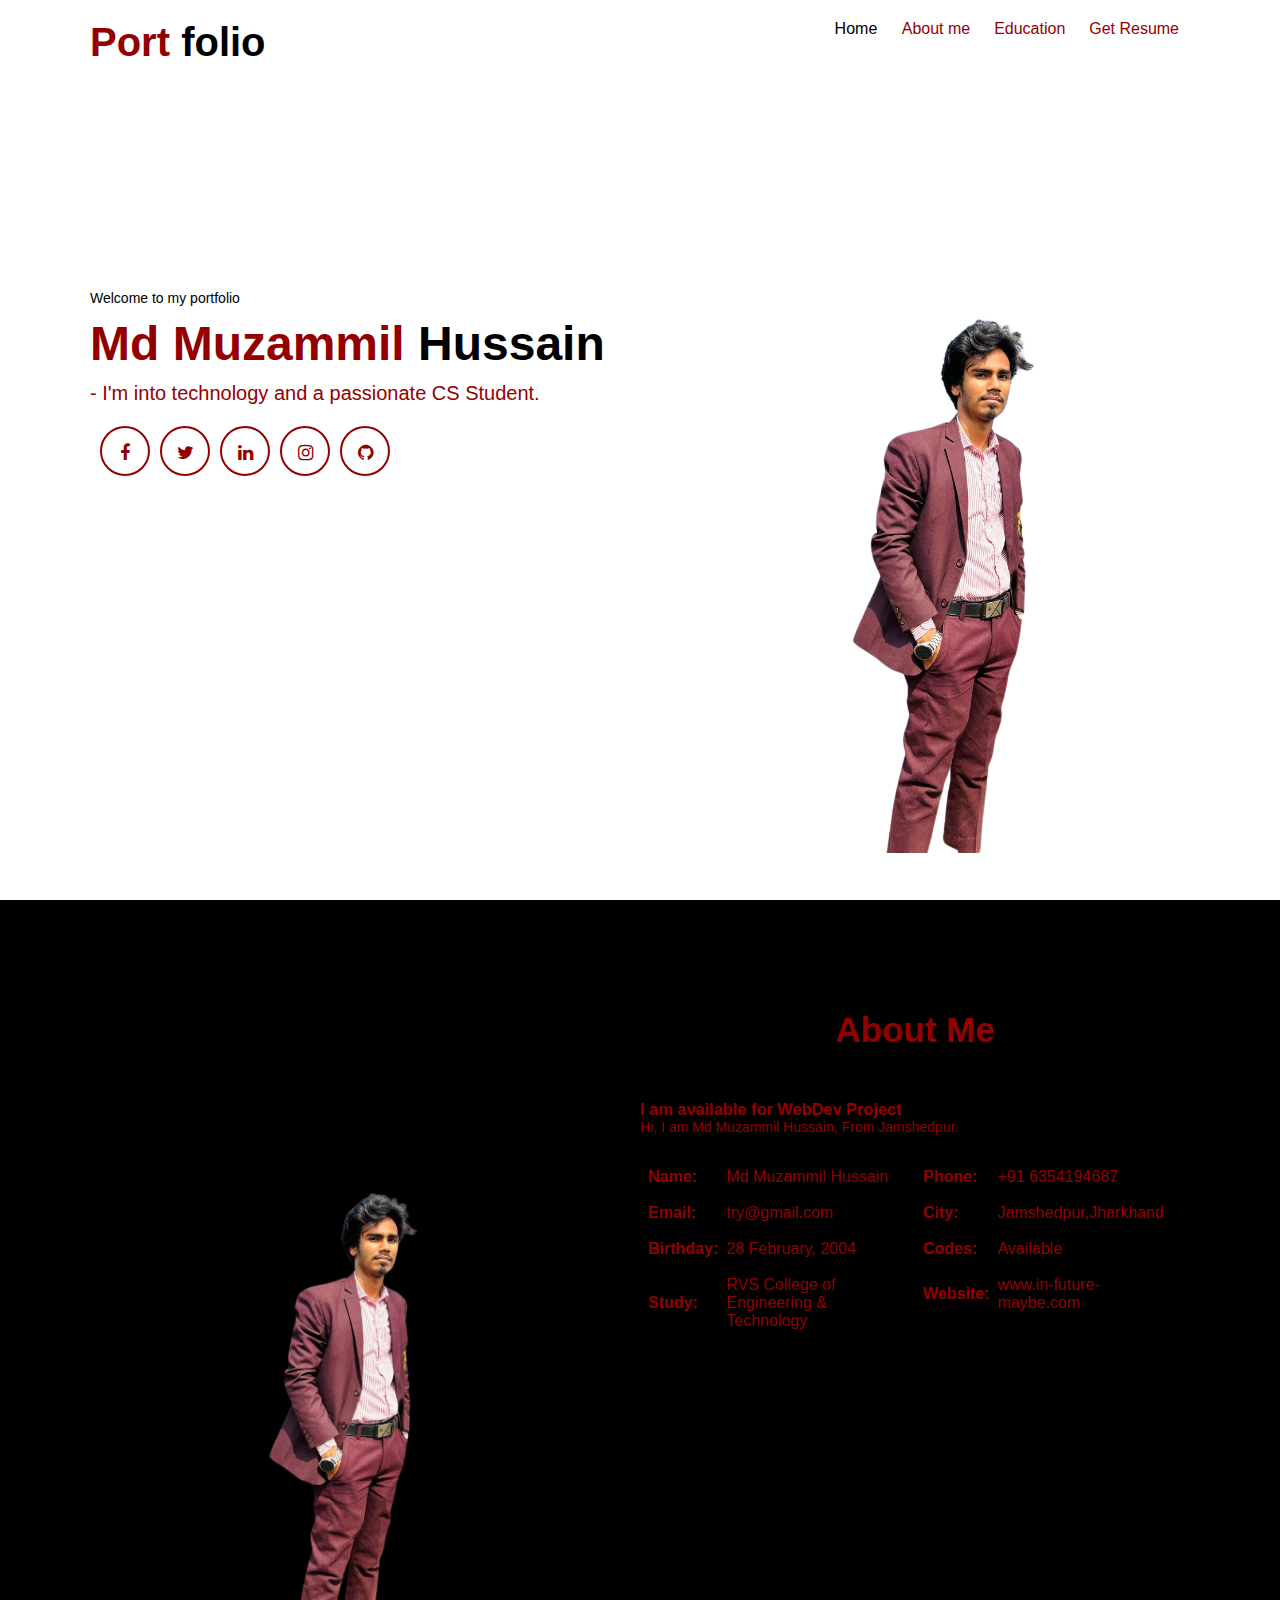
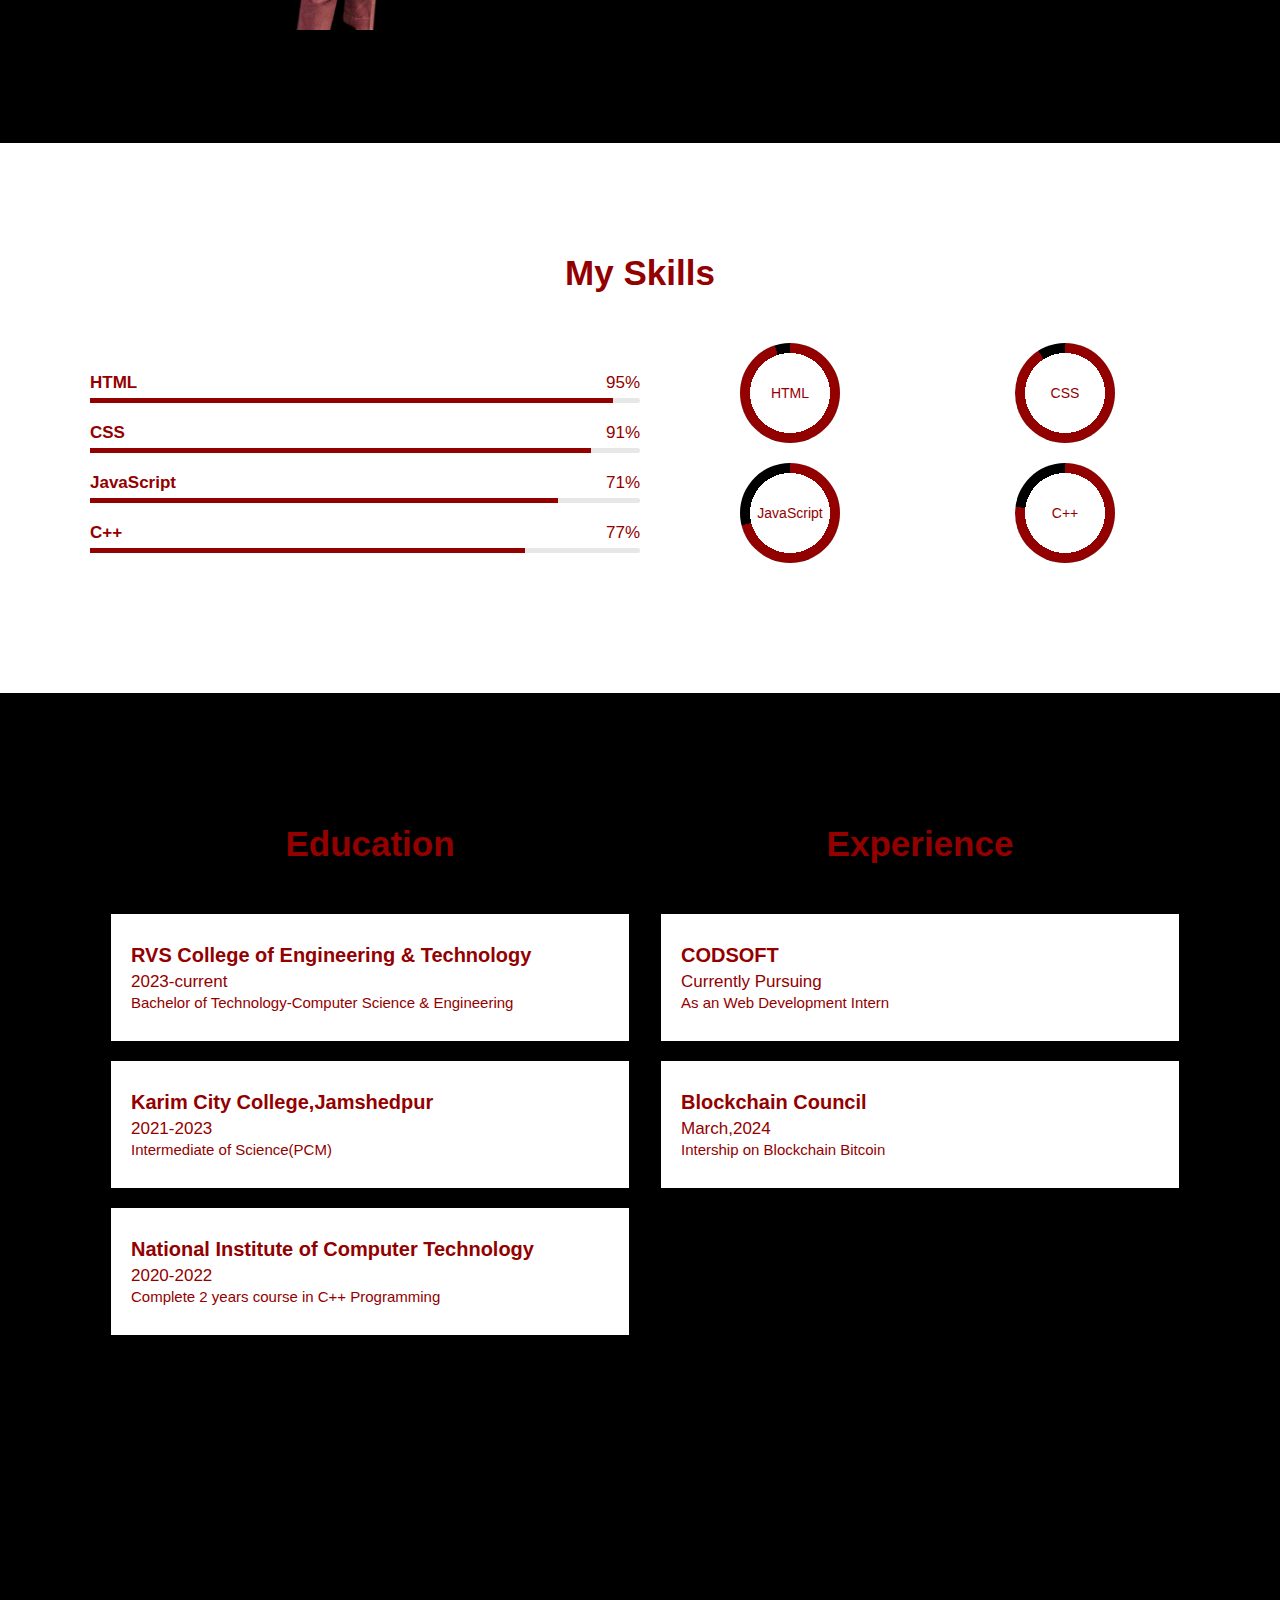
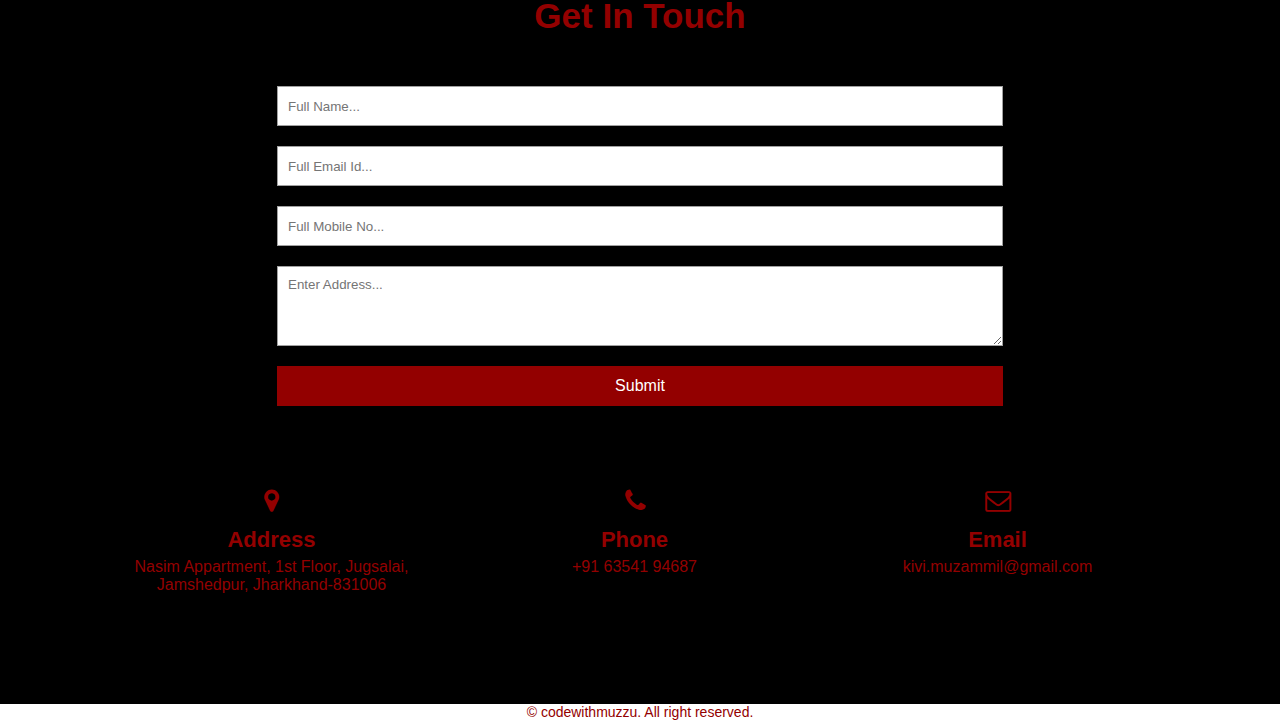
<file: vn01/WebDev/Task02/index.html>
<!DOCTYPE html>
<html>
<head>
    <title>Code with Muzzu</title>
    <meta charset="utf-8">
    <meta name="viewport" content="width=device-width, initial-scale=1">
    <link rel="stylesheet" href="https://maxcdn.bootstrapcdn.com/font-awesome/4.7.0/css/font-awesome.min.css">
    <link rel="stylesheet" href="/vn01/WebDev/Task02/styles02.css">
</head>

<body>
    <div class="main-panel">
        <div class="container">
          <div class="width-33 logo">Port <span class="span-col">folio</span>
          </div>
          <div class="width-66">
            <nav>
              <a href="#">
                <span class="span-col">Home</span>
              </a>
              <a href="#">About me</a>
              <a href="#">Education</a>
              <a href="/vn01/WebDev/Task02/muzammil cv.pdf"class="btn ghost-btn">Get Resume</a>
            </nav>
          </div>
        </div>
        <!--Main Banner k liye-->
<div class="container ">
    <div class="width-50">
      <div class="banner-section">
        <span class="span-col">Welcome to my portfolio</span>
        <h1>Md Muzammil <span class="span-col">Hussain</span>
        </h1>
        <h2>- I'm into technology and a passionate CS Student.</h2>
        <a href="#">
          <i class="fa fa-facebook"></i>
        </a>
        <a href="#">
          <i class="fa fa-twitter"></i>
        </a>
        <a href="#">
          <i class="fa fa-linkedin"></i>
        </a>
        <a href="#">
          <i class="fa fa-instagram"></i>
        </a>
        <a href="#">
          <i class="fa fa-github"></i>
        </a>
      </div>
    </div>
    <div class="width-50">
      <img src="/vn01/WebDev/Task02/meh.png">
    </div>
  </div>
  </div>
  <!--About me section liye-->
<div class="main-section bg-lightgrey">
    <div class="container">
      <div class="width-50">
        <img src="/vn01/WebDev/Task02/meh.png" class="about-img">
      </div>
      <div class="width-50">
        <div class="about-us">
          <h2 class="heading-text">About Me</h2>
          <h3>I am available for WebDev Project</h3>
          <p>Hi, I am Md Muzammil Hussain, From Jamshedpur.</p>
          <div class="width-50 mt-20">
            <table cellspacing="8" cellpadding="8">
              <tr>
                <th>Name:</th>
                <td>Md Muzammil Hussain</td>
              </tr>
              <tr>
                <th>Email:</th>
                <td> try@gmail.com</td>
              </tr>
              <tr>
                <th>Birthday:</th>
                <td> 28 February, 2004</td>
              </tr>
              <tr>
                <th>Study:</th>
                <td>RVS College of Engineering & Technology</td>
              </tr>
            </table>
          </div>
          <div class="width-50 mt-20">
            <table cellspacing="8" cellpadding="8">
              <tr>
                <th>Phone:</th>
                <td>+91 6354194687</td>
              </tr>
              <tr>
                <th>  City:</th>
                <td>Jamshedpur,Jharkhand</td>
              </tr>
              <tr>
                <th>Codes:</th>
                <td> Available</td>
              </tr>
              <tr>
                <th>Website:</th>
                <td> www.in-future-maybe.com</td>
              </tr>
            </table>
          </div>
        </div>
      </div>
    </div>
  </div>
  <!--skill section k liye-->
<div class="main-section">
  <div class="container">
    <h2 class="heading-text">My Skills</h2>
    <div class="width-50">
      <div class="skill">
        <b>HTML</b>
        <span>95%</span>
        <div>
          <span style="width:95%"></span>
        </div>
      </div>
      <div class="skill">
        <b>CSS</b>
        <span>91%</span>
        <div>
          <span style="width:91%"></span>
        </div>
      </div>
      <div class="skill">
        <b>JavaScript</b>
        <span>71%</span>
        <div>
          <span style="width:85%"></span>
        </div>
      </div>
      <div class="skill">
        <b>C++</b>
        <span>77%</span>
        <div>
          <span style="width:79%"></span>
        </div>
      </div>
    </div>
    <div class="width-50">
      <div class="width-50">
        <div role="progressbar" aria-valuenow="65" aria-valuemin="0" aria-valuemax="100" style="--value:95">HTML</div>
      </div>
      <div class="width-50">
        <div role="progressbar" aria-valuenow="85" aria-valuemin="0" aria-valuemax="100" style="--value:91">CSS</div>
      </div>
      <div class="width-50">
        <div role="progressbar" aria-valuenow="65" aria-valuemin="0" aria-valuemax="100" style="--value:71">JavaScript</div>
      </div>
      <div class="width-50">
        <div role="progressbar" aria-valuenow="85" aria-valuemin="0" aria-valuemax="100" style="--value:77">C++</div>
      </div>
    </div>
  </div>
</div>
<!--Experience section k liye-->
<div class="main-section bg-lightgrey">
  <div class="container">
    <div class="edu-exp">
      <h2 class="heading-text">Education</h2>
      <div class="experience-list">
        <div class="experience-content">
          <h2>RVS College of Engineering & Technology</h2>
          <h3>2023-current</h3>
          <p>Bachelor of Technology-Computer Science & Engineering</p>
        </div>
      </div>
      <div class="experience-list">
        <div class="experience-content">
          <h2>Karim City College,Jamshedpur</h2>
          <h3>2021-2023</h3>
          <p>Intermediate of Science(PCM)</p>
        </div>
      </div>
      <div class="experience-list">
        <div class="experience-content">
          <h2>National Institute of Computer Technology</h2>
          <h3>2020-2022</h3>
          <p>Complete 2 years course in C++ Programming</p>
        </div>
      </div>
    </div>
    <div class="edu-exp">
      <h2 class="heading-text">Experience</h2>
      <div class="experience-list">
        <div class="experience-content">
          <h2>CODSOFT</h2>
          <h3>Currently Pursuing</h3>
          <p>As an Web Development Intern</p>
        </div>
      </div>
      <div class="experience-list">
        <div class="experience-content">
          <h2>Blockchain Council</h2>
          <h3>March,2024</h3>
          <p>Intership on Blockchain Bitcoin</p>
        </div>
      </div>
    </div>
  </div>
</div>
<!--Contact me section k liye-->
<div class="main-section contact bg-lightgrey">
  <div class="container">
    <h2 class="heading-text">Get In Touch</h2>
    <div class="width-100">
      <form>
        <input type="text" placeholder="Full Name...">
        <input type="text" placeholder="Full Email Id...">
        <input type="text" placeholder="Full Mobile No...">
        <textarea placeholder="Enter Address..."></textarea>
        <button type="submit">Submit</button>
      </form>
    </div>
    <div class="width-33">
      <h3>
        <i class="fa fa-map-marker"></i>
      </h3>
      <h4>Address</h4>
      <p>Nasim Appartment, 1st Floor, Jugsalai, Jamshedpur, Jharkhand-831006</p>
    </div>
    <div class="width-33">
      <h3>
        <i class="fa fa-phone"></i>
      </h3>
      <h4>Phone</h4>
      <p>+91 63541 94687</p>
    </div>
    <div class="width-33">
      <h3>
        <i class="fa fa-envelope-o"></i>
      </h3>
      <h4>Email</h4>
      <p>kivi.muzammil@gmail.com</p>
    </div>
  </div>
</div>
<footer class="zone"><p>© codewithmuzzu. All right reserved.</p></footer>
</body>
</html>
</file>
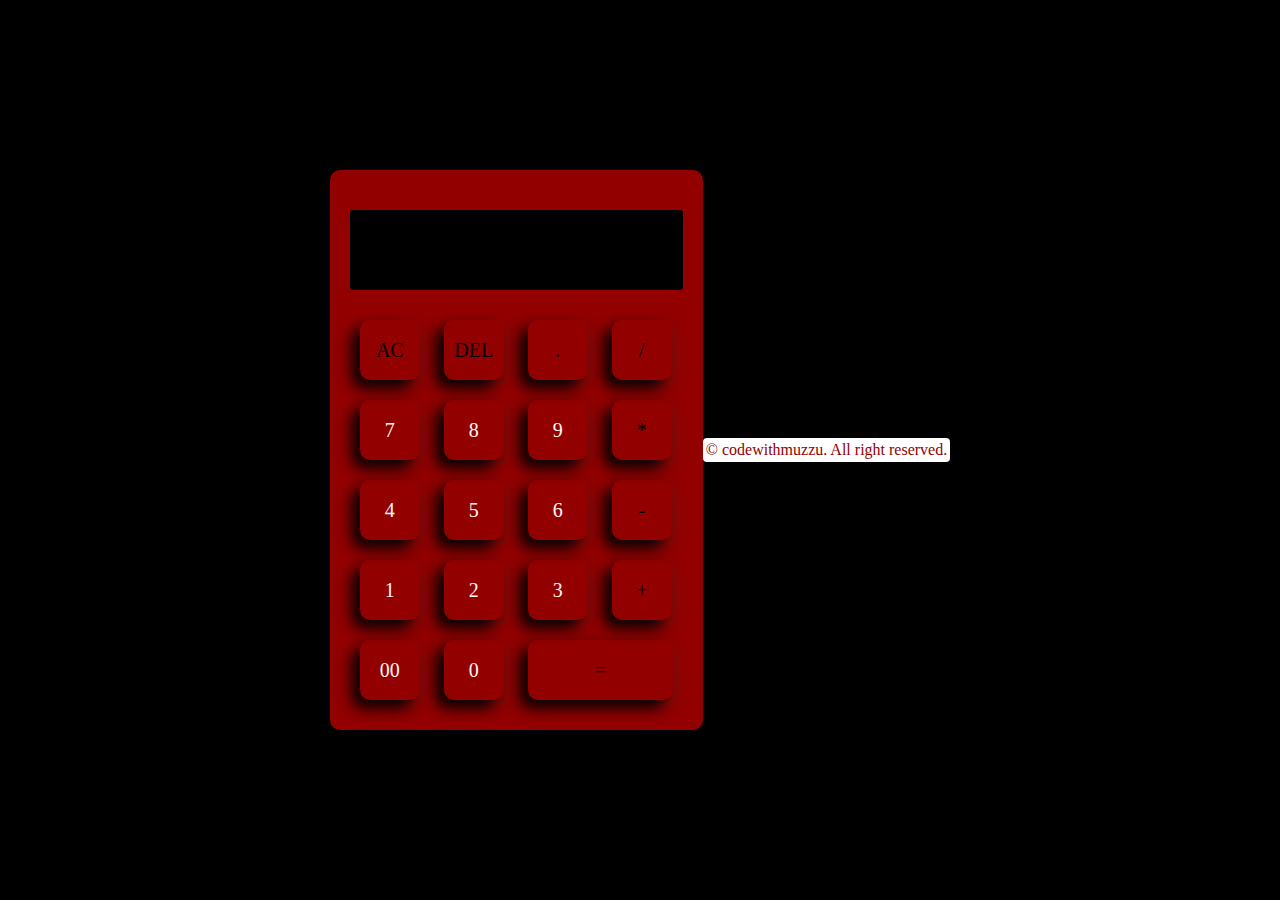
<file: vn01/WebDev/Task03/index.html>
<!DOCTYPE html>
<html lang="en">
  <head>
    <meta charset="UTF-8" />
    <meta name="viewport" content="width=device-width, initial-scale=1.0" />
    <title>Calculator - by codewithmuzzu</title>
    <link rel="stylesheet" href="/vn01/WebDev/Task03/styles03.css"/>
  </head>
  <body>
    <div class="container">
        <div class="calculator">
            <form>
                <div>
                    <div class="display">
                    <input type="text" name="display" readonly>
                </div>
                <div>
                    <input type="button" value="AC" class="operator">
                    <input type="button" value="DEL" class="operator">
                    <input type="button" value="." class="operator">
                    <input type="button" value="/" class="operator">
                </div>
                <div>
                    <input type="button" value="7">
                    <input type="button" value="8">
                    <input type="button" value="9">
                    <input type="button" value="*" class="operator">
                </div>
                <div>
                    <input type="button" value="4">
                    <input type="button" value="5">
                    <input type="button" value="6">
                    <input type="button" value="-" class="operator">
                </div>
                <div>
                    <input type="button" value="1">
                    <input type="button" value="2">
                    <input type="button" value="3">
                    <input type="button" value="+" class="operator">
                </div>
                <div>
                    <input type="button" value="00">
                    <input type="button" value="0">
                    <input type="button" value="=" class="equal operator">
                </div>
            </form>
        </div>
    </div>
    <script type="text/javascript" src="/vn01/WebDev/Task03/script02.js"></script>
    <footer class="zone"><p>© codewithmuzzu. All right reserved.</p></footer>
  </body>
</html>
</file>
<file: vn01/WebDev/Task02/styles02.css>
*{
	box-sizing: border-box;
	margin: 0;
	padding: 0;
	outline: 0;
	font-family: Roboto, sans-serif, arial;
}
html, body 
	{
	font-size: 14px;
	font-weight: 400;
	background: #ffffff;
	color: #930000;
}
.container {
	width: 1100px;
	margin: 0px auto;
	display: table;
}
.width-33 {
	width: 33%;
	float: left;
}
.width-66 {
	width: 66%;
	float: left;
}
/*Menu section ke liye*/
.main-panel {
	width: 100%;
	float: left;
	padding-top: 20px;
	padding-bottom: 50px;
	height: 100vh;
}

.logo {
	font-size: 40px;
	font-weight: 600;
}

.span-col {
	color: #000000;
}

nav {
	float: right;
}

nav a {
	text-decoration: none;
	font-size: 16px;
	font-weight: 500;
	margin-left: 20px;
	color: #930000;;
}
/*Main Banner section k liye*/
.width-50 {
	float: left;
	width: 50%;
}
.banner-section {
	width: 100%;
	float: left;
	margin-top: 25vh;
}
.banner-section h1 {
	font-size: 48px;
	margin-top: 10px;
	font-weight: bolder;
}
.banner-section h2 {
	font-size: 20px;
	line-height: 25px;
	margin-top: 10px;
	font-weight: 400;
}
.banner-section a {
	float: left;
	text-decoration: none;
	font-size: 18px;
	margin-top: 20px;
	border-radius: 50%;
	text-align: center;
	border: 2px solid #930000;
	color: #930000;
	margin-left: 10px;
	height: 50px;
	width: 50px;
	line-height: 50px;
}
/*Main banner k image k liye*/
.main-panel img {
	margin-top: 10%;
	width: 100%;
	margin-left: 10%;
}
/*About US section k liye*/
.main-section {
	width: 100%;
	float: left;
	padding: 110px 0px 110px 0px;
}
.width-100 {
	width: 100%;
	float: left;
}
.mt-20 {
	margin-top: 20px;
}
.heading-text {
	width: 100%;
	float: left;
	font-size: 35px;
	text-align: center;
	margin-bottom: 50px;
	color: #930000;
}
.about-img {
	width: 100%;
	padding: 0px 50px;
	margin-top: 20px;
}
.about-me {
	width: 100%;
	float: left;
	padding: 20px;
}
.about-me p {
	font-size: 16px;
	margin-top: 15px;
	line-height: 27px;
}
table {
	width: 100%;
}
table th,
table td {
	font-size: 16px;
	text-align: left;
	padding: 5px 0px;
}
/*skill section k liye*/
.skill {
	margin-top: 30px;
	font-size: 17px;
}

.skill span {
	float: right;
}

.skill div {
	width: 100%;
	float: left;
	margin-top: 5px;
	background: #e7e7e7;
	border-radius: 10px;
}

.skill div span {
	background: #930000;
	height: 5px;
	float: left;
}
div[role="progressbar"] {
	color: #930000;
	margin-left: 100px;
	margin-bottom: 20px;
	width: 100px;
	;
	height: 100px;
	;
	border-radius: 50%;

	place-items: center;
	display: grid;

	--pgPercentage: var(--value);
	background: radial-gradient(closest-side, rgb(255, 255, 255) 80%, transparent 0 99.9%, rgb(0, 0, 0) 0),
		conic-gradient(#930000 calc(var(--pgPercentage) * 1%), #000000 0);

}
/*experience section k liye*/
.bg-lightgrey {
	background-color: #000000;
}
.edu-exp {
	padding: 10px 0px;
	width: 48%;
	margin: 1%;
	float: left;
	padding-left: 10px;
}
.experience-list {
	width: 100%;
	float: left;
	padding: 30px 10px;
	background: #ffffff;
	margin-bottom: 20px;
}
.experience-content {
	width: 100%;
	float: left;
	margin-left: 10px;
}
.experience-content h2 {

	font-weight: 600;
	margin-bottom: 5px;
	font-size: 20px;
}
.experience-content h3 {
	color: #930000;
	font-weight: 500;
	margin-bottom: 2px;
	font-size: 17px;
}
.experience-content p {
	font-size: 15px;
}
/*contact me section k liye*/
.contact form {
	width: 66%;
	margin: 0px auto;
}
.contact input,
textarea {
	width: 100%;
	float: left;
	margin-bottom: 20px;
	height: 40px;
	padding: 10px;
	border: 1px solid #a1a1a1;
}
.contact textarea {
	height: 80px;
}
.contact button {
	width: 100%;
	float: left;
	margin-bottom: 20px;
	height: 40px;
	padding: 10px;
	background: #930000;
	color: #fff;
	border: none;
	font-size: 16px;
}
.contact h3 {
	font-size: 26px;
	text-align: center;
	margin-top: 60px;
	color: #930000;
}
.contact h4 {
	font-size: 22px;
	text-align: center;
	margin-top: 10px;
}
.contact p {
	text-align: center;
	font-size: 16px;
	margin-top: 5px;
}
.zone {
	color:#930000;
    font-size:2em;
    border-radius:4px;
    transition: all 0.3s linear;
}
footer {
    text-align: center;
    padding: 3px;
    background-color: #ffffff;
}

footer p {
    font-size: 1rem;
}
</file>
<file: vn01/WebDev/Task03/styles03.css>
*{
    margin: 0;
    padding: 0;
    font-family:Georgia, 'Times New Roman', Times, serif;
    box-sizing: border-box;
}
.container{
    width: 100%;
    height: 100vh;
    background: #000000;
    display: flex;
    align-items: center;
    justify-content: center;
}
.calculator{
    background: #930000;
    padding: 20px;
    border-radius: 10px;
}
.calculator form input{
    border: 0;
    outline: 0;
    width: 60px;
    height: 60px;
    border-radius: 10px;
    box-shadow: -8px 8px 15px #000000,5px 5px 15px #6c3a3a33;
    background: transparent;
    font-size: 20px;
    color: #fff8f8;
    cursor: pointer;
    margin:10px;
}
form .display{
    display: flex;
    justify-content: flex-end;
    margin: 20px 0;
    background-color: #000000;
    border-radius: 3px;
    border-color: #ffffff;
    border-width: 10px;
}
form .display input{
    text-align: right;
    flex: 1;
    font-size: 45px;
    box-shadow: none;
}
form input.equal{
    width: 145px;
}
form input.operator{
    color: #000000;
}
.zone {
	color:#930000;
    font-size:2em;
    border-radius:4px;
    transition: all 0.3s linear;
}
footer {
    text-align: center;
    padding: 3px;
    background-color: #ffffff;
}

footer p {
    font-size: 1rem;
}
</file>
